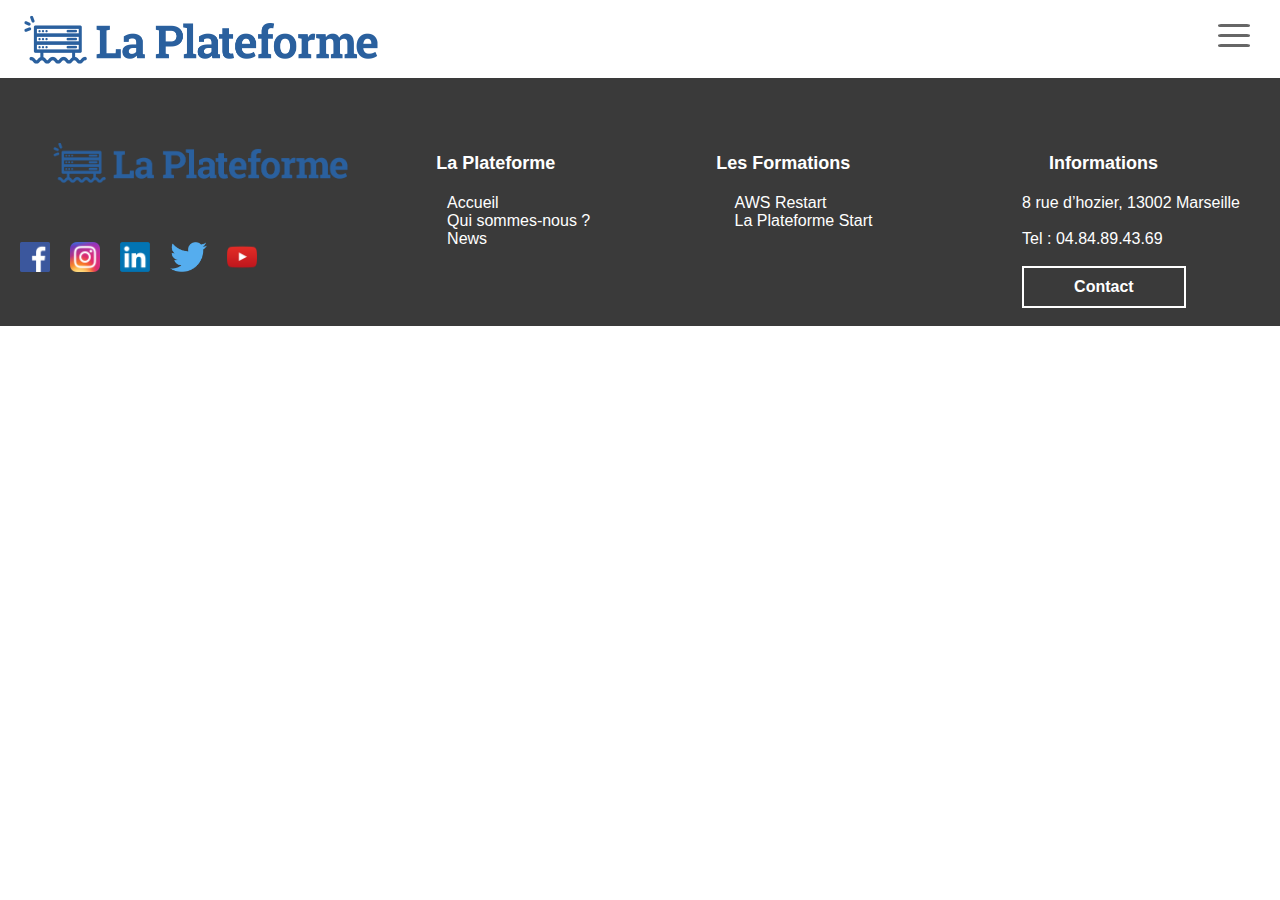
<file: Site/aws-restart.html>
<!DOCTYPE html>

<html>

<head>

  <meta charset="utf-8">
  <title>La Plateforme</title>
  <link rel="stylesheet" href="laplateforme.css">

</head>

<header>

    <a href="index.html"><img src="logo_laplateforme.png" class="logoacc" alt="Accueil La Plateforme"/></a>
    <label for="menu-cb" class="menu-label">
      <svg viewBox="0 0 32 32" fill="#666">
        <rect x="0" y="4" rx="3" ry="3" width="32" height="3" />
        <rect x="0" y="14" rx="3" ry="3" width="32" height="3" />
        <rect x="0" y="24" rx="3" ry="3" width="32" height="3" />
      </svg>
    </label>
    <input id="menu-cb" type="checkbox" class="menu-cb">
    <nav class="menu-nav">
      <ul>
        <li class="menu-item"><a href="qui-sommes-nous.html">Qui sommes-nous ?</a></li>
        <li class="menu-item"><a href="aws-restart.html">AWS Restart</a></li>
        <li class="menu-item"><a href="contact.html">Contact</a></li>
        <li class="menu-item"><a href="news.html">News</a></li>
        <li class="menu-item"><a href="plateforme-start.html">La Plateforme Start</a></li>
      </ul>
    </nav>

</header>

<body>



</body>

<footer>

  <div class="grid4">

      <div>

        <img src="logo_laplateforme.png" alt="Accueil La Plateforme" class="logof">
        <a href="https://www.facebook.com/LaPlateformeIO" target="_blank"><img src="logofb.png" alt="Facebook" class="fimg"></a><a href="https://www.instagram.com/LaPlateformeIO/" target="_blank"><img src="logoig.png" alt="Instagram" class="fimg"></a><a href="https://www.linkedin.com/school/laplateformeio/" target="_blank"><img src="logoli.png" alt="LinkedIn" class="fimg"></a><a href="https://twitter.com/LaPlateformeIO" target="_blank"><img src="logotw.png" alt="Twitter" class="fimg"></a><a href="https://www.youtube.com/c/LaPlateformeIO" target="_blank"><img src="logoyt.png" alt="YouTube" class="fimg"></a>

      </div>

      <div>
        <p class="fpb">La Plateforme</p>

        <a href="index.html" class="fpc">Accueil</a><br>
        <a href="qui-sommes-nous.html" class="fpc">Qui sommes-nous ?</a>
        <a href="news.html" class="fpc">News</a>

      </div>

      <div>
        <p class="fpb">Les Formations</p>

        <a href="aws-restart.html" class="fpc">AWS Restart</a><br>
        <a href="plateforme-start.html" class="fpc">La Plateforme Start</a>

      </div>

      <div>
        <p class="fpb">Informations</p>

        <pre class="fpc">
8 rue d’hozier, 13002 Marseille

Tel : 04.84.89.43.69

<button onclick="window.location.href = 'contact.html'" class="fbutton">Contact</button>
        </pre>

      </div>


  </div>

</footer>

</html>
</file>
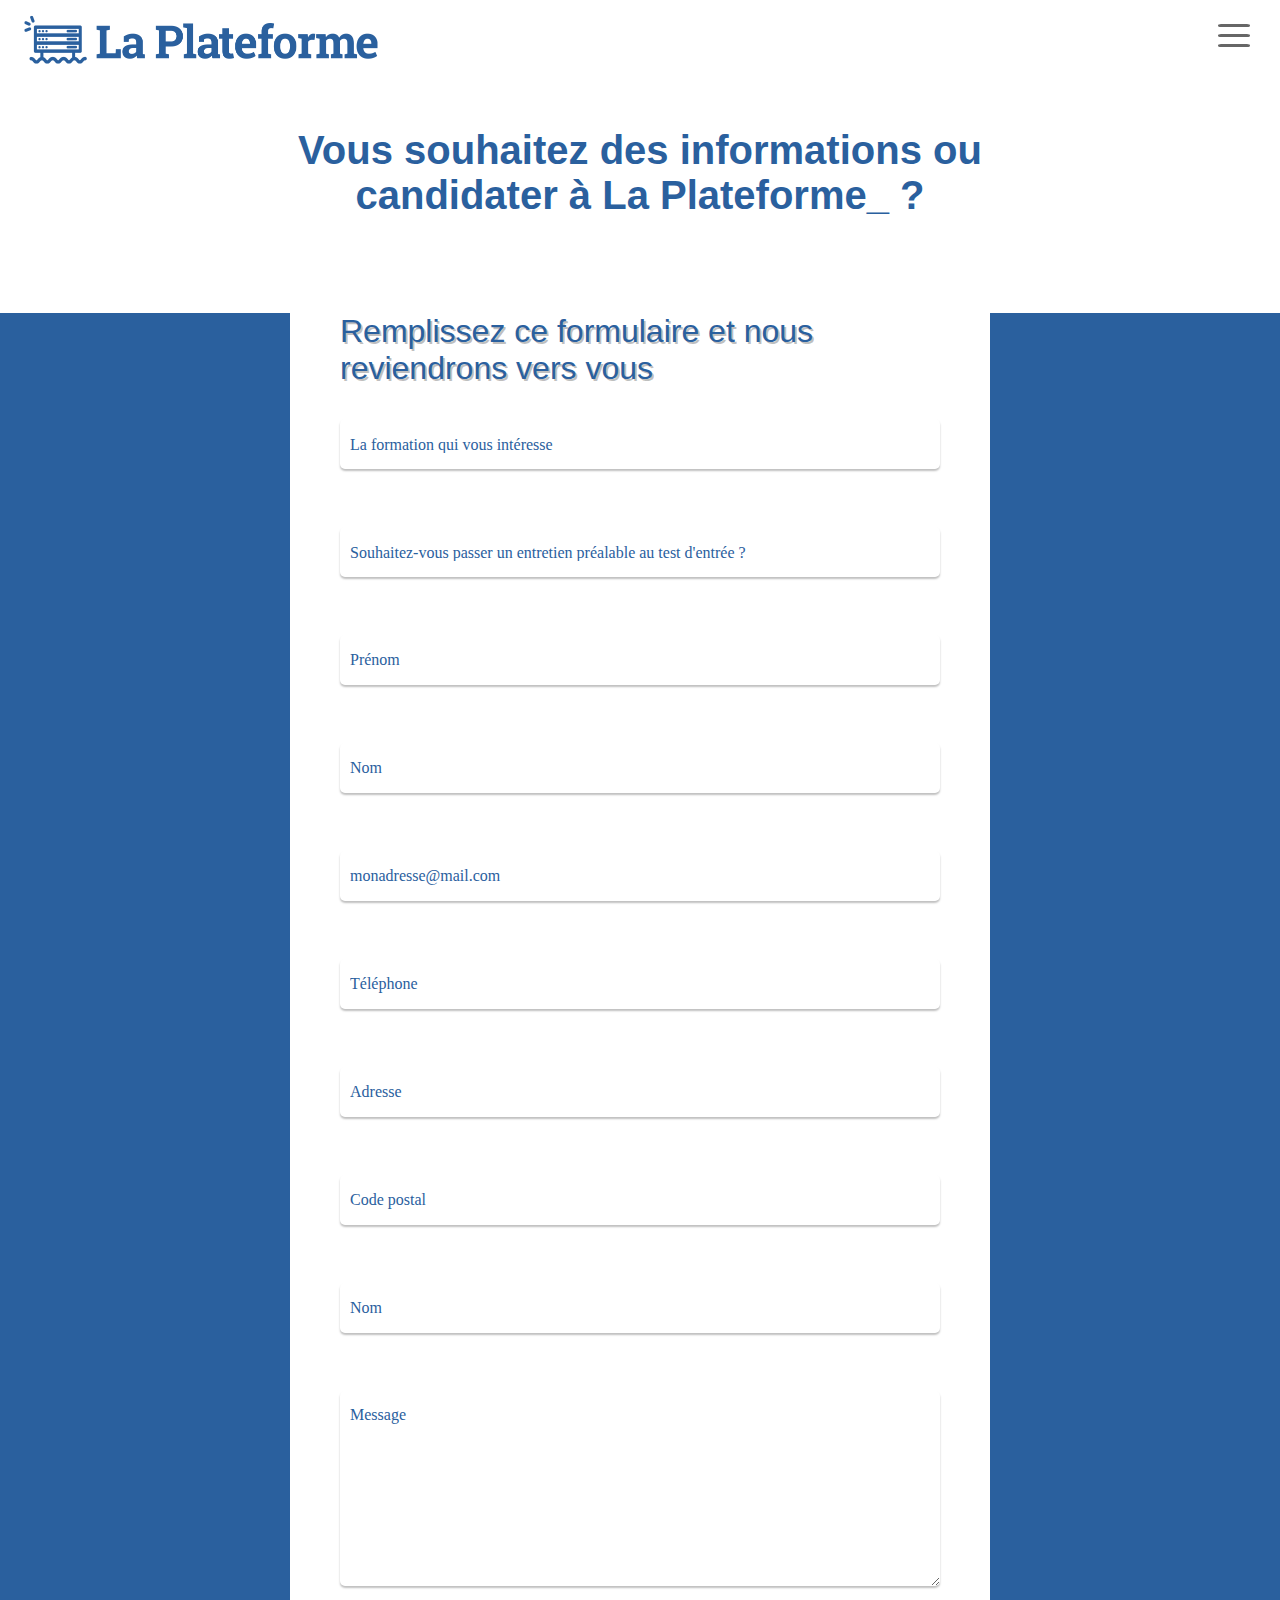
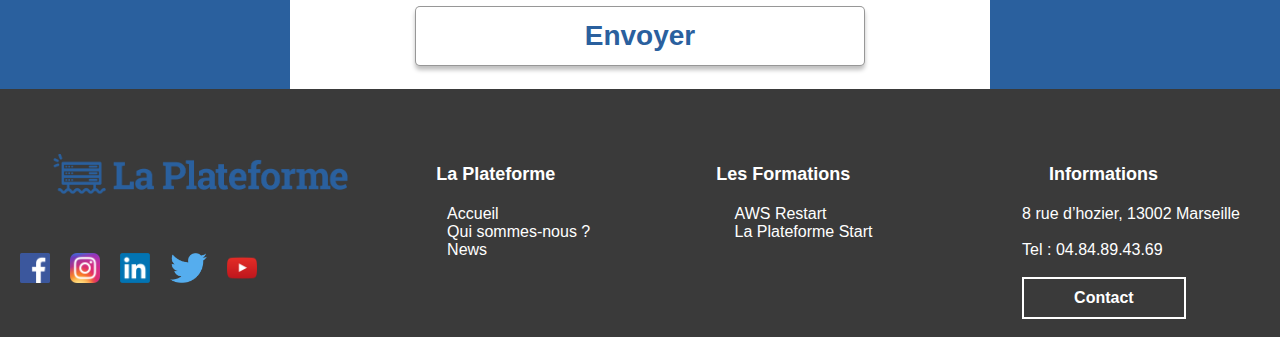
<file: Site/contact.html>
<!DOCTYPE html>

<html>

<head>

  <meta charset="utf-8">
  <title>La Plateforme</title>
  <link rel="stylesheet" href="laplateforme.css">

</head>

<header>

    <a href="index.html"><img src="logo_laplateforme.png" class="logoacc" alt="Accueil La Plateforme"/></a>
    <label for="menu-cb" class="menu-label">
      <svg viewBox="0 0 32 32" fill="#666">
        <rect x="0" y="4" rx="3" ry="3" width="32" height="3" />
        <rect x="0" y="14" rx="3" ry="3" width="32" height="3" />
        <rect x="0" y="24" rx="3" ry="3" width="32" height="3" />
      </svg>
    </label>
    <input id="menu-cb" type="checkbox" class="menu-cb">
    <nav class="menu-nav">
      <ul>
        <li class="menu-item"><a href="qui-sommes-nous.html">Qui sommes-nous ?</a></li>
        <li class="menu-item"><a href="aws-restart.html">AWS Restart</a></li>
        <li class="menu-item"><a href="contact.html">Contact</a></li>
        <li class="menu-item"><a href="news.html">News</a></li>
        <li class="menu-item"><a href="plateforme-start.html">La Plateforme Start</a></li>
      </ul>
    </nav>

</header>

<body>

  <pre class="pcenter">
Vous souhaitez des informations ou
candidater à La Plateforme_ ?
  </pre>

  <div class="cbody">
  <div class="contactez-nous">
    <h1 class="tcontact">Remplissez ce formulaire et nous reviendrons vers vous</h1>
    <form action="/page-traitement-donnees" method="post">

      <div>
        <label for="formation"></label>
        <select name="formation" id="formation" required>
          <option value="">La formation qui vous intéresse</option>
          <option value="Coding School">Coding School</option>
          <option value="AI School">AI School</option>
          <option value="Security School">Security School</option>
          <option value="Bachelor IT">Bachelor IT</option>
          <option value="Développeur web - TOULON">Développeur web - TOULON</option>
          <option value="Code à la carte - TOULON">Code à la carte - TOULON</option>
          <option value="Code à la carte - BRIGNOLES">Code à la carte - BRIGNOLES</option>
          <option value="Executive Education">Executive Education</option>
          <option value="La Plateforme / START">La Plateforme / START</option>
          <option value="Innovation Lab">Innovation Lab</option>
          <option value="AWS re/Start">AWS re/Start</option>
         </select>
      </div>

      <div>
        <label for="entretien"></label>
        <select name="entretien" id="entretien" required>
          <option value="">Souhaitez-vous passer un entretien préalable au test d'entrée ?</option>
          <option value="Oui, je souhaite passer un entretien avec un membre de l&#039;équipe pédagogique pour avoir de plus amples informations">Oui, je souhaite passer un entretien avec un membre de l'équipe pédagogique pour avoir de plus amples informations</option>
          <option value="Non, je souhaite candidater et passer le test d&#039;entrée sans entretien préalable">Non, je souhaite candidater et passer le test d'entrée sans entretien préalable</option>
        </select>
         </select>
      </div>

      <div>
        <label for="prenom"></label>
        <input type="text" id="prenom" name="prenom" placeholder="Prénom" required>
      </div>

      <div>
        <label for="nom"></label>
        <input type="text" id="nom" name="nom" placeholder="Nom" required>
      </div>

      <div>
        <label for="email"></label>
        <input type="email" id="email" name="email" placeholder="monadresse@mail.com" required>
      </div>

      <div>
        <label for="tel"></label>
        <input type="text" id="tel" name="tel" placeholder="Téléphone" required>
      </div>

      <div>
        <label for="adresse"></label>
        <input type="text" id="adresse" name="adresse" placeholder="Adresse" required>
      </div>

      <div>
        <label for="cp"></label>
        <input type="text" id="cp" name="cp" placeholder="Code postal" required>
      </div>

      <div>
        <label for="ville"></label>
        <input type="text" id="ville" name="ville" placeholder="Nom" required>
      </div>

      <div>
        <label for="message"></label>
        <textarea id="message" name="message" placeholder="Message" required></textarea>
      </div>

      <div>
        <button type="submit">Envoyer</button>
      </div>

    </form>
  </div>
</div>

</body>

<footer>

  <div class="grid4">

      <div>

        <img src="logo_laplateforme.png" alt="Accueil La Plateforme" class="logof">
        <a href="https://www.facebook.com/LaPlateformeIO" target="_blank"><img src="logofb.png" alt="Facebook" class="fimg"></a><a href="https://www.instagram.com/LaPlateformeIO/" target="_blank"><img src="logoig.png" alt="Instagram" class="fimg"></a><a href="https://www.linkedin.com/school/laplateformeio/" target="_blank"><img src="logoli.png" alt="LinkedIn" class="fimg"></a><a href="https://twitter.com/LaPlateformeIO" target="_blank"><img src="logotw.png" alt="Twitter" class="fimg"></a><a href="https://www.youtube.com/c/LaPlateformeIO" target="_blank"><img src="logoyt.png" alt="YouTube" class="fimg"></a>

      </div>

      <div>
        <p class="fpb">La Plateforme</p>

        <a href="index.html" class="fpc">Accueil</a><br>
        <a href="qui-sommes-nous.html" class="fpc">Qui sommes-nous ?</a>
        <a href="news.html" class="fpc">News</a>

      </div>

      <div>
        <p class="fpb">Les Formations</p>

        <a href="aws-restart.html" class="fpc">AWS Restart</a><br>
        <a href="plateforme-start.html" class="fpc">La Plateforme Start</a>

      </div>

      <div>
        <p class="fpb">Informations</p>

        <pre class="fpc">
8 rue d’hozier, 13002 Marseille

Tel : 04.84.89.43.69

<button onclick="window.location.href = 'contact.html'" class="fbutton">Contact</button>
        </pre>

      </div>


  </div>

</footer>

</html>
</file>
<file: Site/laplateforme.css>
* {
  margin: 0;
  padding: 0;
  outline: 0;
  border: 0;
  border-spacing: 0;
  box-sizing: border-box;
}
  
/*Header*/

header{
  background-color: #fff
}

ul {
    list-style: none;
  }
  
a {
    color: rgba(42,96,158,255);
    font-size: 32px;
    text-decoration: none;
  }
  
.menu-label,
.menu-cb {
    cursor: pointer;
    appearance: none;
    position: fixed;
    height: 32px;
    width: 32px;
    top: 20px;
    right: 30px;
    z-index: 4;
  }
  
.menu-nav {
  position: fixed;
    top: 0;
    right: 0;
    height: 100%;
    width: 90%;
    max-width: 400px;
    padding-top: 110px;
    text-align: right;
    background: rgb(250, 250, 250);
    z-index: 2;
    transform: translateX(100%);
    transition: transform 1s linear;
  }
  
.menu-item {
    padding: .5em 20px;
    border-top: 1px solid rgb(201, 201, 201);
  }
  
.menu-cb:checked ~ .menu-nav {
    transform: translateX(0);
  }

.logoacc{
    height: 60px;
    margin-left: 20px;
    margin-top: 10px;
}

/*Body*/

/*Premier div*/

.bbg{
  background-color: rgba(42,96,158,255);
}

.grid2{
  display: grid;
  grid-template-columns: repeat(2, 1fr);
  grid-template-rows: 1fr;
}

.text{
  float: left;
  text-align: center;
  font-family: Verdana, Geneva, Tahoma, sans-serif;
  font-weight: bold;
  color: #fff;
  margin-top: 40px;
  font-size: 24px;
}

.imgrid{
  height: 400px;
  margin-left: 100px;
  margin-right: 100px;
  margin-top: 40px;
  margin-bottom: 40px;
}

/*Se former aux métiers du numérique*/

.pcenter{
  text-align: center;
  font-size: 40px;
  margin-top: 50px;
  margin-bottom: 50px;
  font-family: sans-serif;
  color: rgba(42,96,158,255);
  font-weight: bold;
}

.grid3{
  display: grid;
  grid-template-columns: repeat(3, 1fr);
  grid-template-rows: 1fr;
}

.img3{
  height: 100px;
  margin-left: 100px;
  margin-right: 10px;
  margin-bottom: 10px;
}

.titleg3{
  margin-left: 40px;
  margin-right: 10px;
  margin-bottom: 10px;
  margin-top: 15px;
  color: rgba(42,96,158,255);
  font-family: Verdana, Geneva, Tahoma, sans-serif;
}

.textg3{
  font-family: Verdana, Geneva, Tahoma, sans-serif;
  font-size: 16px;
  margin-left: 40px;
}

/*Ils témoignent*/

.obg{
  background-color: rgba(255,160,0,255);
}

.po{
  text-align: center;
  font-size: 40px;
  margin-top: 50px;
  margin-bottom: 50px;
  font-family: sans-serif;
  color: #fff;
  font-weight: bold;
}

.prew{
  text-align: center;
  font-size: 16px;
  font-family: sans-serif;
  color: #fff;
  font-weight: bold;
}

.video{
  text-align: center;
}

/*Footer*/

footer{
  background-color: #3a3a3a;
}

.grid4{
  display: grid;
  grid-template-columns: repeat(4, 1fr);
  grid-template-rows: 1fr;
}

.fimg{
  height: 30px;
  text-align: center;
  margin-left: 20px;
  margin-top: 50px;
}

.logof{
  height: 50px;
  float: center;
  color: #fff;
  margin-top: 60px;
  margin-left: 50px;
}

.fpc{
  font-family: sans-serif;
  font-size: 16px;
  color: #fff;
  margin-left: 95px;
  margin-right: 40px;
}

.fpb{
  text-align: center;
  font-size: 18px;
  font-family: sans-serif;
  color: #fff;
  font-weight: bold;
  margin-top: 75px;
  margin-bottom: 20px;
}

.fbutton{
  border-width:2px;
  border-style:solid;
  border-color:#fff;
  text-align: center;
  color: #fff;
  font-size: 1rem;
  background-color: #3a3a3a;
  padding-top: 10px;
  padding-bottom: 10px;
  padding-left: 50px;
  padding-right: 50px;
  font-weight: bolder;
}

/*Contact*/

.tcontact{
  font-family: Verdana, Geneva, Tahoma, sans-serif;
  font-weight: bold;
  color: rgba(42,96,158,255);
  text-shadow: 2px 2px rgba(0,0,0,0.25);
}

.cbody {
  background: rgba(42,96,158,255);
  font-family: Montserrat, "sans-serif";
  display: flex;
  justify-content: center;
  color: #303030;
}

.contactez-nous {
  width: 700px;
  padding: 0 50px 0 50px;
  background: white;
}

.contactez-nous > h1 {
  font-weight: 500;
}

.contactez-nous > p {
  font-weight: 300;
}

form div {
  width: 100%;
  display: flex;
  flex-direction: column;
  min-height: 83px;
  margin-top: 25px;
}

form div > label {
  margin-bottom: 7px;
  font-weight: 600;
}

form div > input, form div > select, form div > textarea {
  background: #ffffff;
  border: none;
  border-radius: 5px;
  font-size: 16px;
  font-weight: 500;
  font-family: Montserrat, "sans-serif";
  box-shadow: 0px 2px 2px 0px rgba(0,0,0,0.25);
}

form div > input, form div > select {
  height: 50px;
  padding-left: 10px;
}

form div > select {
  appearance: none;
  background-size: 15px;
  background-position: right 10px top 50%;
  background-repeat: no-repeat;
}

form div > textarea {
  height: 195px;
  padding: 15px 0px 0px 10px;
}

form div > input::placeholder, form div > textarea::placeholder {
  color: rgba(42,96,158,255);
}

form div > select:invalid {
  color: rgba(42,96,158,255);
}

form div > select option {
  background: rgb(255, 255, 255);
  color: rgba(42,96,158,255);
}

form div:last-child {
  align-items:center;
  margin-top: 20px;
}

form button {
  width: 450px;
  max-width: 500px;
  height: 60px;
  font-weight: 700;
  font-size: 28px;
  background: white;
  border: rgba(48, 48, 48, 0.5) solid 1px;
  border-radius: 5px;
  box-shadow: 0px 4px 4px 0px rgba(0,0,0,0.25);
  color: rgba(42,96,158,255);
}
</file>
